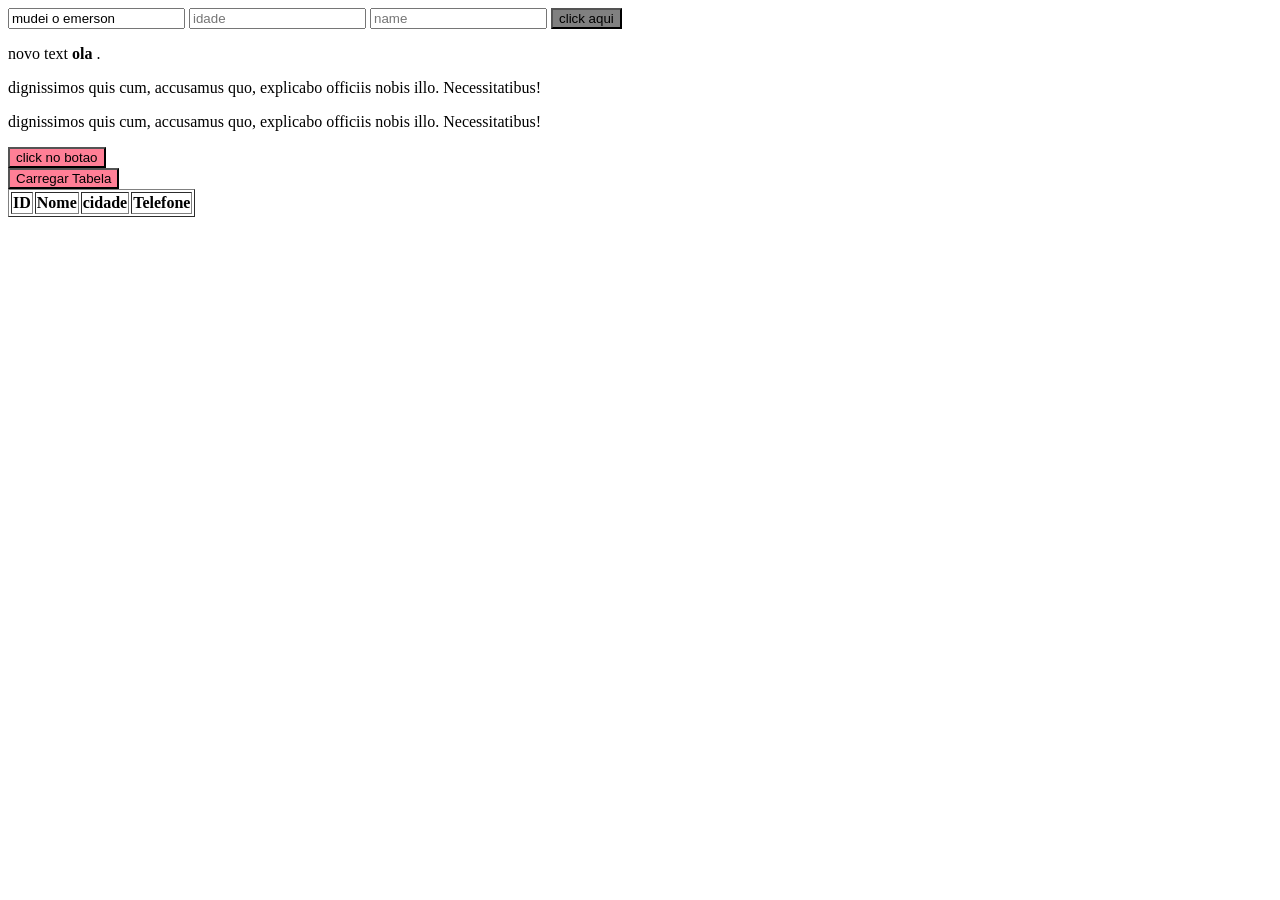
<file: aulasjavascript/index.html>
<!DOCTYPE html>
<html lang="pt-br">

<head>
    <meta charset="UTF-8">
    <meta name="viewport" content="width=device-width, initial-scale=1.0">
    <title>aulas javascript</title>
</head>

<body>
    <form>
        <input id="input-nome" placeholder="nome" value="emerson" />
        <input class="inputclass" placeholder="idade">
        <input name="endereco" placeholder="name" />
        <button onclick="botaocliquei()" class="botao"> click aqui</button>
    </form>
    <p class="paragra">xplicabo officiis <b>nobis</b> illo. Necessitatibus!</p>
    <p> dignissimos quis cum, accusamus quo, explicabo officiis nobis illo. Necessitatibus!</p>
    <p> dignissimos quis cum, accusamus quo, explicabo officiis nobis illo. Necessitatibus!</p>

    <button style="background-color: rgb(255, 127, 150);" onclick="fetchData()">click no botao</button>
    <div class="users-api"></div>

    <button style="background-color: rgb(255, 127, 150);" onclick="preencherTabela()">Carregar Tabela</button>
    <table id="tabelaUsuarios" border="1">
        <thead>
            <tr>
                <th>ID</th>
                <th>Nome</th>
                <th>cidade</th>
                <th>Telefone</th>
            </tr>
        </thead>
        <tbody>
            <!-- Linhas serão inseridas aqui -->
            
        </tbody>
    </table>

</body>
<script src="./javascript.js"></script>

</html>
</file>
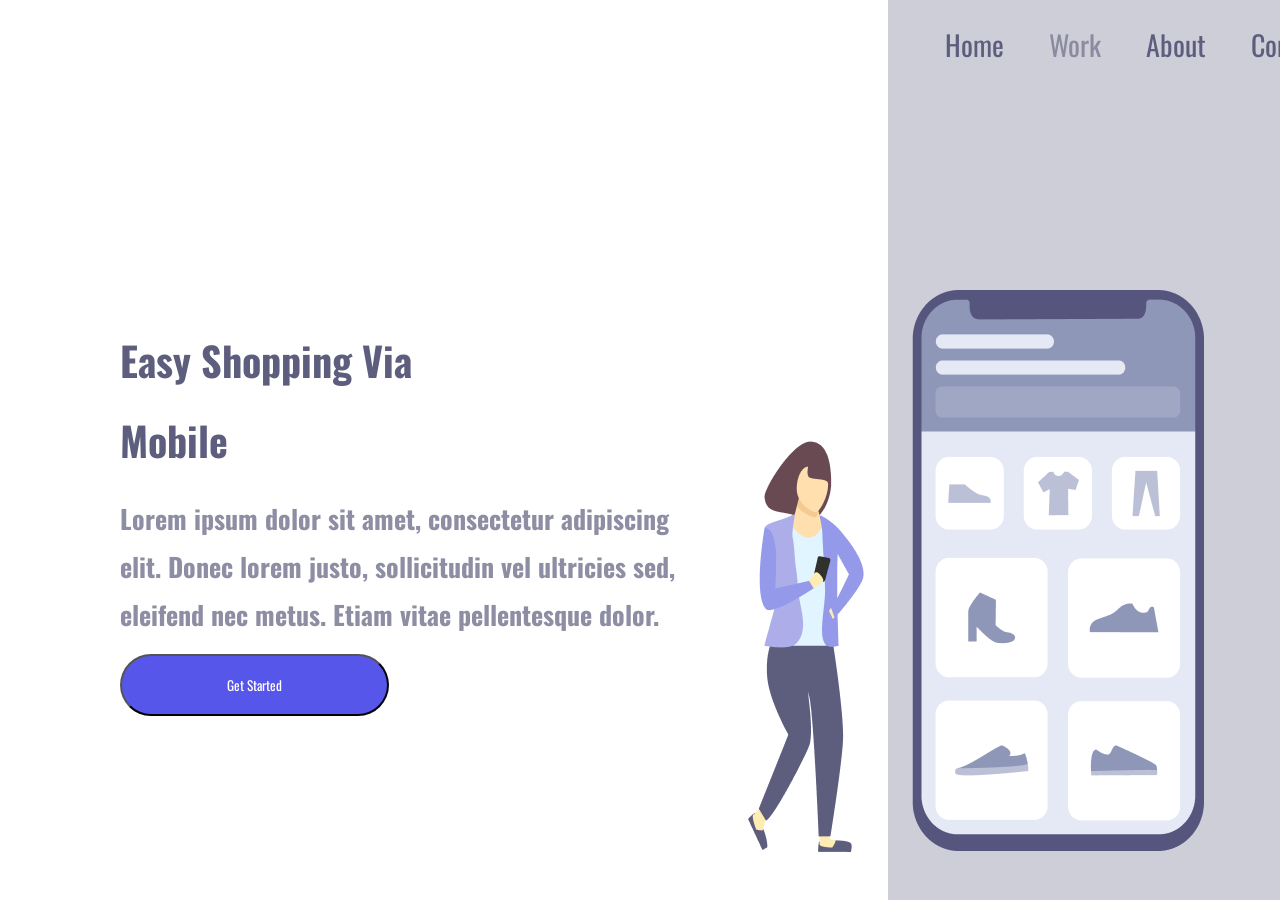
<file: projeto-css/index.html>
<!DOCTYPE html>
<html lang="en">
<head>
    <meta charset="UTF-8">
    <meta name="viewport" content="width=device-width, initial-scale=1.0">
    <title>projeto1-css</title>
    <link href="./style.css" rel="stylesheet"/>
    <link href="https://fonts.googleapis.com/css2?family=Dancing+Script:wght@400..700&family=Domine:wght@400..700&family=Oswald:wght@200..700&family=Playwrite+DK+Uloopet+Guides&display=swap" rel="stylesheet">
</head>
<body>
    <div class="container">
        <section class="section-left">
            <h2>Easy Shopping Via Mobile</h2>
            <h5>Lorem ipsum dolor sit amet, consectetur  adipiscing 
                elit. Donec lorem justo, sollicitudin vel ultricies sed, 
                eleifend nec metus. Etiam vitae pellentesque dolor. </h5>
            <button class="btn-getstarted">Get Started</button>
        </section>
        <section class="section-right">
            <header>
                <a>Home</a>
                <a>Work</a>
                <a>About</a>
                <a>Contact</a>
            </header>
            <img src="./assets/Illustration-3-3 (1).png" alt="foto do marketing"/>
         </section>
    </div>
</body>
</html>
</file>
<file: projeto-css/style.css>
*{
    margin: 0;
    padding: 0;
    font-family: "Oswald", sans-serif;
    color: #5D5D7D;
}

.container{
    height: 100vh;
    width: 100vw;
}

.section-left{
    display: inline-block;
    width: 60%;
    padding-left: 120px;
    margin-top: 25%;
}

.section-right{
    display: inline-block;
    background-color: rgb(93, 93, 125, 0.3);
    position: absolute;
    height: 100vh;
    width: 40%;
}
img{
    position: relative;
    top: 25%;
    right: 140px;

}

h2{
    line-height: 80px;
    font-size: 40px;
    width: 368px;
}

h5{
    opacity: 0.7;
    font-size: 26px;
    line-height: 48px;
    margin: 15px 0;
    width: 560px;
}

button{
    height: 62px;
    width: 269px;
    border-radius: 40px;background-color: #5656ea;
    cursor: pointer;
    color: white;
}
button:hover{
    opacity: 0.7;
}
button:active{
    opacity: 0.3;
}

a{
    font-size: 28px;
    line-height: 41px;
    margin-right: 41px;
    cursor: pointer;
}

a:nth-child(2){
    opacity: 0.6;
}
a:hover{
    opacity: 0.4;
}
a:active{
    opacity: 0.3;
}

header{
    margin: 24px 0 0 57px;
}

@media screen and (max-width: 900px){
    .section-left{
        width: 100%;
        height: 50%;
        padding: 0;
        margin: 0;
        display: block;
        justify-content: center;
    }
    .section-right{
        display: block;
        height: auto;
        width: 100%;
        position: static;
        padding: 40px;
    }
    img{
        max-width: 90%;
        position: static;
    }
    h2{
        font-size: 36px;
        line-height: 52px;
        text-align: center;
        width: auto;
        margin: 50px 50px 0 50px;
    }
    h5{
        font-size: 25px;
        margin: 15px 40px;
        width: auto;
        text-align: center;
    }
    button{
        margin: 0 auto;
        display: block;
    }
    header{
        display: none;
    }
}
@media screen and (max-width: 380px){
    h5{
        font-size: 20px;
        margin: 15px 30px;
    }
    .section-left{
        height: auto;
    }
}
</file>
